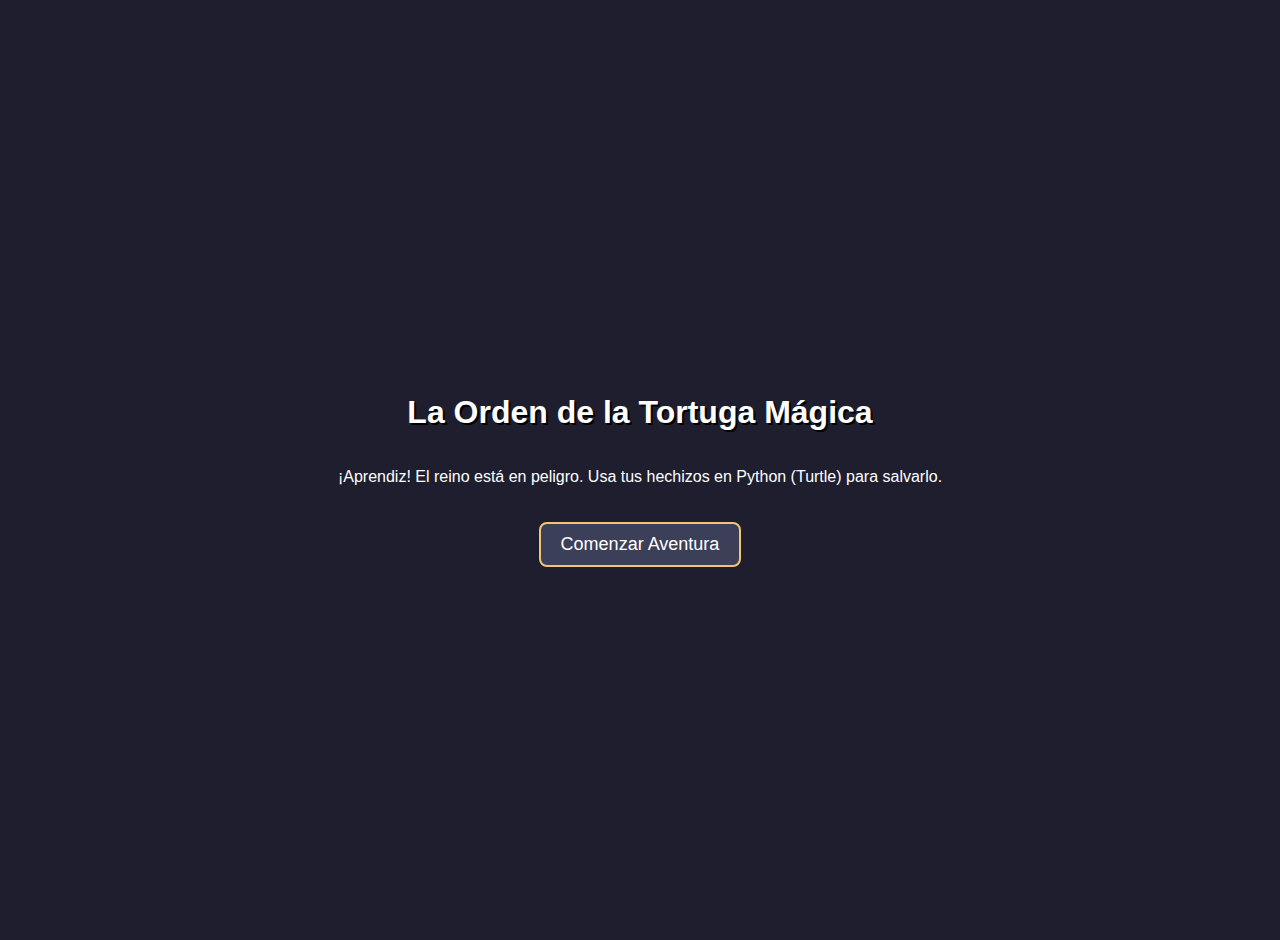
<file: index.html>
<!DOCTYPE html>
<html lang="es">
<head>
  <meta charset="UTF-8">
  <meta name="viewport" content="width=device-width, initial-scale=1.0">
  <title>La Orden de la Tortuga Mágica</title>
  <style>
    body {
      margin: 0;
      font-family: 'Verdana', sans-serif;
      background-color: #1e1e2f;
      color: #fff;
      text-align: center;
    }

    .pantalla, .nivel {
      display: none;
      height: 100vh;
      align-items: center;
      justify-content: center;
      flex-direction: column;
      padding: 20px;
    }

    .activo {
      display: flex;
    }

    h1, h2 {
      text-shadow: 2px 2px #000;
    }

    button {
      padding: 10px 20px;
      font-size: 18px;
      background-color: #3c3f58;
      color: #fff;
      border: 2px solid #f0c674;
      border-radius: 8px;
      margin-top: 20px;
      cursor: pointer;
      transition: 0.3s;
    }

    button:hover {
      transform: scale(1.1);
      background-color: #505372;
    }

    .mapa {
      display: flex;
      justify-content: center;
      gap: 20px;
      margin-top: 30px;
    }

    .nivel-btn {
      width: 100px;
      height: 100px;
      background-color: #222;
      border: 2px solid #f0c674;
      border-radius: 10px;
      display: flex;
      align-items: center;
      justify-content: center;
      flex-direction: column;
      font-weight: bold;
    }

    .insignias {
      margin-top: 20px;
    }

    .insignia {
      width: 60px;
      height: 60px;
      display: inline-block;
      margin: 5px;
      opacity: 0.3;
      background-size: cover;
    }

    .insignia.activa {
      opacity: 1;
    }

    textarea {
      width: 80%;
      max-width: 400px;
      height: 100px;
      margin-top: 10px;
    }

    canvas {
      margin-top: 20px;
      background: #000;
      border: 3px solid #f0c674;
    }
  </style>
</head>
<body>
  <!-- Pantalla de Inicio -->
  <div id="inicio" class="pantalla activo">
    <h1>La Orden de la Tortuga Mágica</h1>
    <p>¡Aprendiz! El reino está en peligro. Usa tus hechizos en Python (Turtle) para salvarlo.</p>
    <button onclick="mostrarMapa()">Comenzar Aventura</button>
  </div>

  <!-- Pantalla Mapa -->
  <div id="mapa" class="pantalla">
    <h2>Mapa del Reino</h2>
    <div class="mapa">
      <div class="nivel-btn" onclick="mostrarNivel(1)">Nivel 1<br>Movimientos</div>
      <div class="nivel-btn" onclick="mostrarNivel(2)">Nivel 2<br>Repeticiones</div>
      <div class="nivel-btn" onclick="mostrarNivel(3)">Nivel 3<br>Funciones</div>
    </div>
    <div class="insignias">
      <div id="insignia1" class="insignia" style="background-image: url('https://i.imgur.com/2yaf2sm.png');"></div>
      <div id="insignia2" class="insignia" style="background-image: url('https://i.imgur.com/2yaf2sm.png');"></div>
      <div id="insignia3" class="insignia" style="background-image: url('https://i.imgur.com/2yaf2sm.png');"></div>
    </div>
    <button onclick="mostrarInicio()">Volver</button>
  </div>

  <!-- Niveles -->
  <div id="nivel1" class="nivel">
    <h2>Nivel 1: Movimientos de la Tortuga</h2>
    <p>Escribe un hechizo para mover la tortuga hacia arriba 100 píxeles.</p>
    <textarea id="codigo1">forward(100);</textarea>
    <button onclick="ejecutarCodigo(1)">Ejecutar Hechizo</button>
    <canvas id="canvas1" width="400" height="400"></canvas>
    <button onclick="volverMapa()">Volver al Mapa</button>
  </div>

  <div id="nivel2" class="nivel">
    <h2>Nivel 2: Repeticiones</h2>
    <p>Usa <code>repeat</code> para dibujar un cuadrado.</p>
    <textarea id="codigo2">repeat(4): forward(100); right(90);</textarea>
    <button onclick="ejecutarCodigo(2)">Ejecutar Hechizo</button>
    <canvas id="canvas2" width="400" height="400"></canvas>
    <button onclick="volverMapa()">Volver al Mapa</button>
  </div>

  <div id="nivel3" class="nivel">
    <h2>Nivel 3: Funciones</h2>
    <p>Crea una función que dibuje un triángulo.</p>
    <textarea id="codigo3">def triangulo(): forward(100); right(120); forward(100); right(120); forward(100);</textarea>
    <button onclick="ejecutarCodigo(3)">Ejecutar Hechizo</button>
    <canvas id="canvas3" width="400" height="400"></canvas>
    <button onclick="volverMapa()">Volver al Mapa</button>
  </div>

  <script>
    function mostrarMapa() {
      document.querySelectorAll('.pantalla').forEach(el => el.classList.remove('activo'));
      document.getElementById('mapa').classList.add('activo');
    }

    function mostrarInicio() {
      document.querySelectorAll('.pantalla').forEach(el => el.classList.remove('activo'));
      document.getElementById('inicio').classList.add('activo');
    }

    function mostrarNivel(n) {
      document.querySelectorAll('.pantalla, .nivel').forEach(el => el.classList.remove('activo'));
      document.getElementById(`nivel${n}`).classList.add('activo');
    }

    function volverMapa() {
      document.querySelectorAll('.nivel').forEach(el => el.classList.remove('activo'));
      document.getElementById('mapa').classList.add('activo');
    }

    function ejecutarCodigo(nivel) {
      const canvas = document.getElementById(`canvas${nivel}`);
      const ctx = canvas.getContext('2d');
      ctx.clearRect(0, 0, canvas.width, canvas.height);
      ctx.strokeStyle = 'gold';
      ctx.lineWidth = 2;
      ctx.beginPath();
      ctx.moveTo(200, 200);

      if (nivel === 1) {
        ctx.lineTo(200, 100);
        ctx.stroke();
        desbloquearInsignia(1);
        alert('¡Hechizo correcto! La tortuga avanzó.');
      }
      if (nivel === 2) {
        // Dibujar cuadrado
        ctx.rect(150, 150, 100, 100);
        ctx.stroke();
        desbloquearInsignia(2);
        alert('¡Hechizo correcto! Dibujaste un cuadrado.');
      }
      if (nivel === 3) {
        // Dibujar triángulo
        ctx.moveTo(200, 100);
        ctx.lineTo(250, 200);
        ctx.lineTo(150, 200);
        ctx.closePath();
        ctx.stroke();
        desbloquearInsignia(3);
        alert('¡Hechizo correcto! Invocaste el triángulo.');
      }
    }

    function desbloquearInsignia(num) {
      document.getElementById(`insignia${num}`).classList.add('activa');
    }
  </script>
</body>
</html>
</file>
